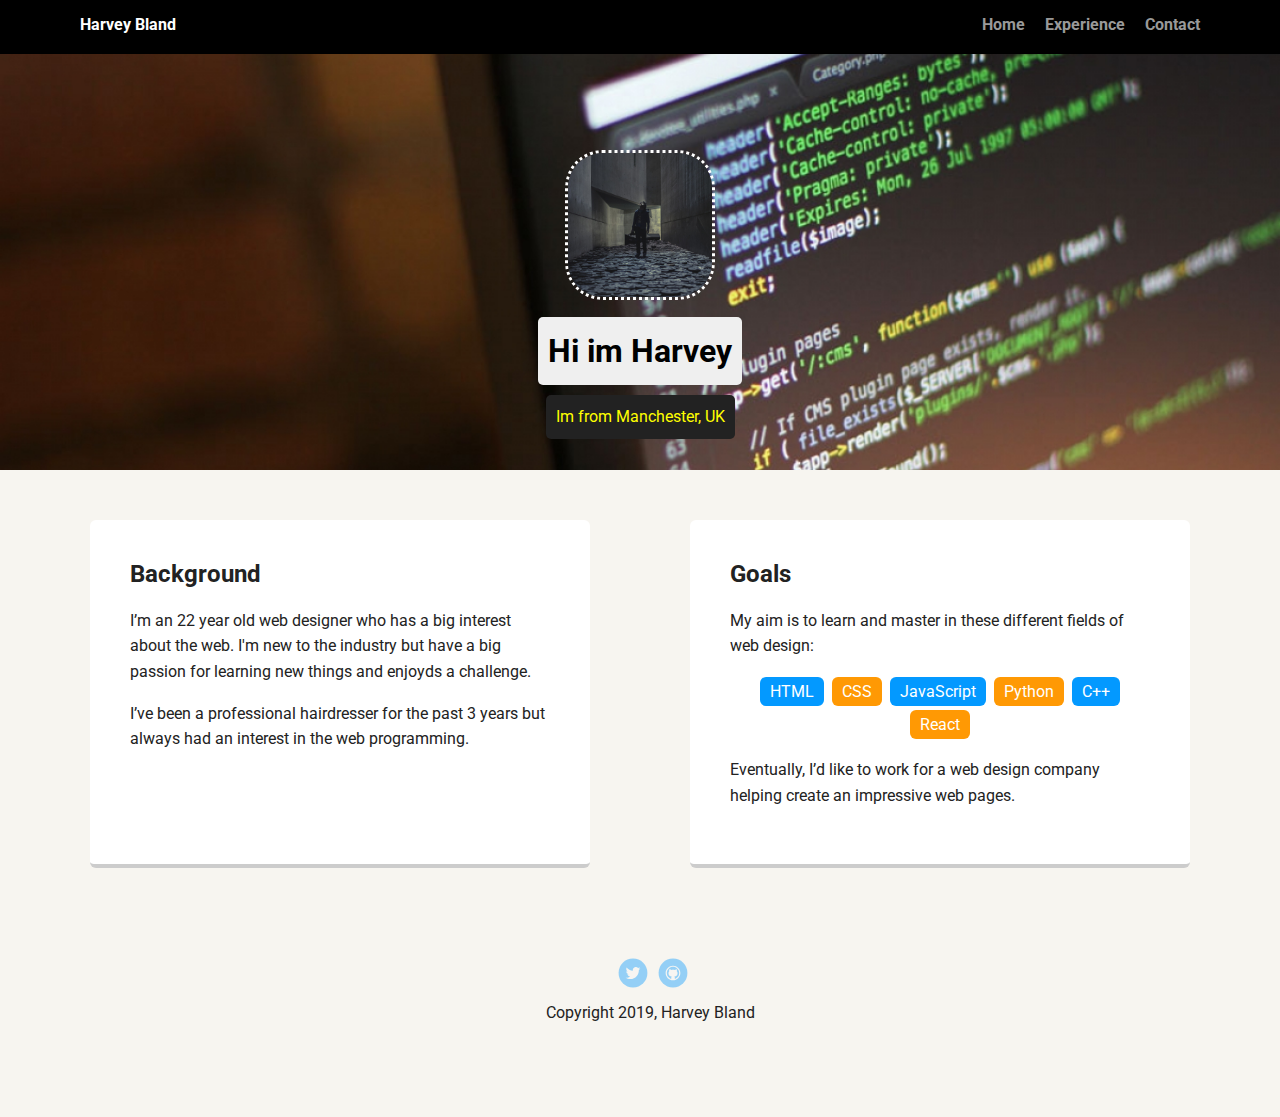
<file: portfolio_update_v1/index.html>
<!doctype html>
<html lang="en">
<head>
  <meta charset="utf-8">
  <title>Harvey Bland's Profile</title>
  <meta name="viewport" content="width=device-width, initial-scale=1.0">
  <link rel="stylesheet" href="styles.css">
  <link href="https://fonts.googleapis.com/css?family=Muli%7CRoboto:400,300,500,700,900" rel="stylesheet"></head>
  <body>

    <nav class="main-nav">
        <ul class="nav">
          <li class="name">Harvey Bland</li>
          <li><a href="#">Home</a></li>
          <li><a href="experience.html">Experience</a></li>
          <li><a href="Contact.html">Contact</a></li>
        </ul>
      </nav>

    <header>
      <img src="images/profilepic.jpg" alt="profile picture" class="profile-image">
      <h1 class="tag name">Hi im Harvey</h1>
      <p class="tag location">Im from Manchester, UK</p>
    </header>

    <main class="flex">
      <article class="card">
        <h2>Background</h2>
        <p>I’m an 22 year old web designer who has a big interest about the web. I'm new to the industry but have a big passion for learning new things and enjoyds a challenge.</p>
        <p>I’ve been a professional hairdresser for the past 3 years but always had an interest in the web programming.</p>
      </article> 

      <article class="card">
        <h2>Goals</h2>
        <p>My aim is to learn and master in these different fields of web design: </p>
        <ul class="skills">
          <li>HTML</li>
          <li>CSS</li>
          <li>JavaScript</li>
          <li>Python</li>
          <li>C++</li>
          <Li>React</Li>
        </ul>
        <p>Eventually, I’d like to work for a web design company helping create an impressive web pages.</p>
      </article> 

    </main>
    <footer>
      <ul>
        <li><a href="https://twitter.com/Harveybland" target="_blank" class="social twitter">Twitter</a></li>
        <li><a href="https://github.com/harveybland" target="_blank" class="social github">Github</a></li>
      </ul>
      <p class="copyright">Copyright 2019, Harvey Bland</p>
    </footer>
  </body>
  </html>
</file>
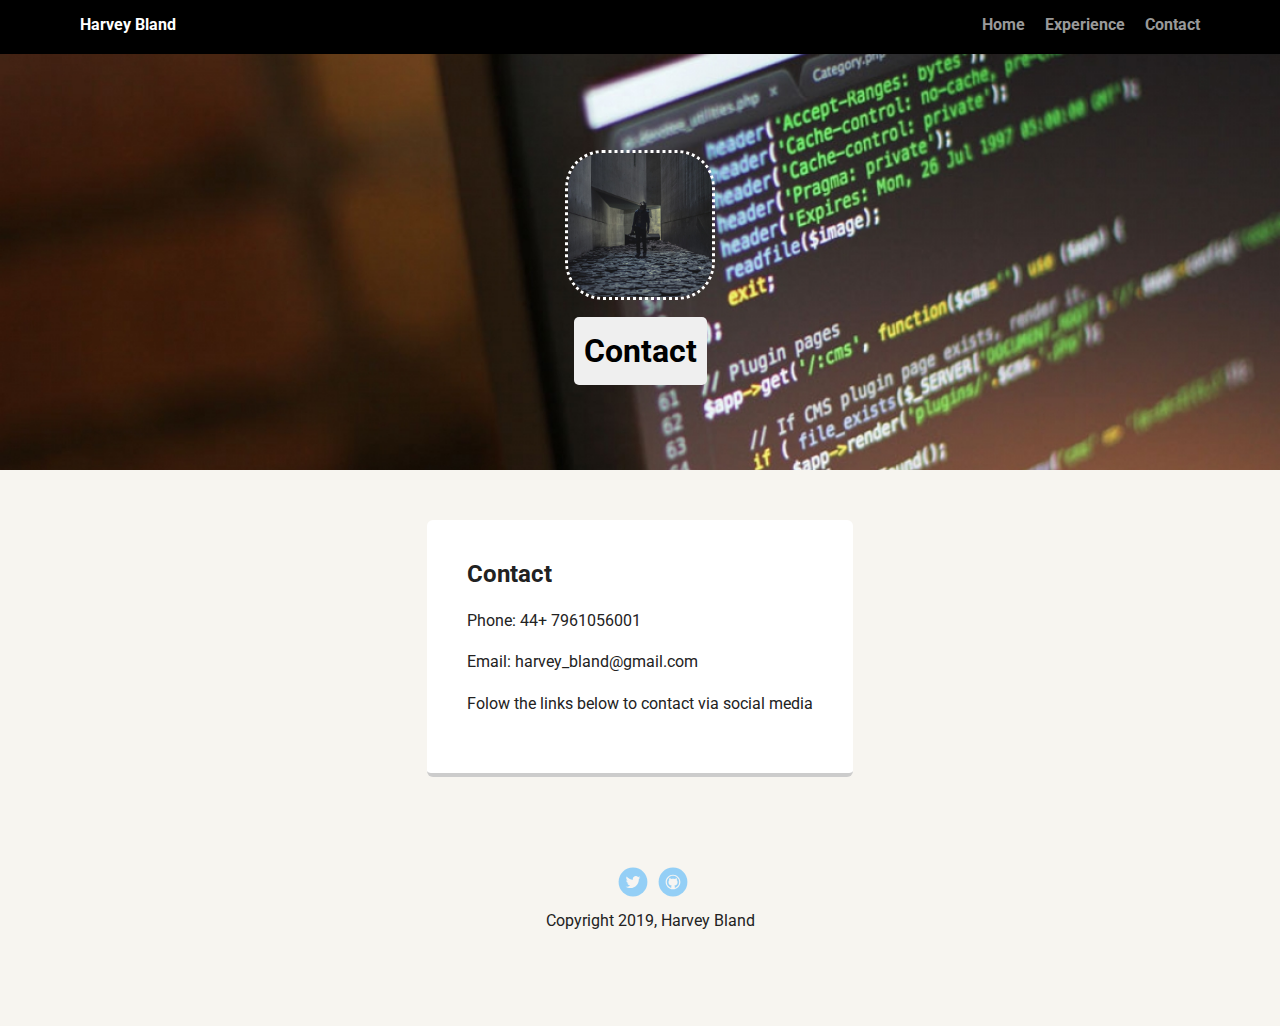
<file: portfolio_update_v1/Contact.html>
<!doctype html>
<html lang="en">
<head>
  <meta charset="utf-8">
  <title>Harvey Bland's Profile</title>
  <meta name="viewport" content="width=device-width, initial-scale=1.0">
  <link rel="stylesheet" href="styles.css">
  <link href="https://fonts.googleapis.com/css?family=Muli%7CRoboto:400,300,500,700,900" rel="stylesheet"></head>
  <body>

    <nav class="main-nav">
        <ul class="nav">
          <li class="name">Harvey Bland</li>
          <li><a href="index.html">Home</a></li>
          <li><a href="experience.html">Experience</a></li>
          <li><a href="#">Contact</a></li>
        </ul>
      </nav>

    <header>
      <img src="images/profilepic.jpg" alt="profile picture" class="profile-image">
      <h1 class="tag name">Contact</h1>
    </header>

    <main class="flex">
      <article class="card">
        <h2>Contact</h2>
        <p>Phone: 44+ 7961056001</p>
        <p>Email: harvey_bland@gmail.com</p>
        <p>Folow the links below to contact via social media</p>
      </article> 

    </main>
    <footer>
      <ul>
        <li><a href="https://twitter.com/Harveybland" target="_blank" class="social twitter">Twitter</a></li>
        <li><a href="https://github.com/harveybland" target="_blank" class="social github">Github</a></li>
      </ul>
      <p class="copyright">Copyright 2019, Harvey Bland</p>
    </footer>
  </body>
  </html>
</file>
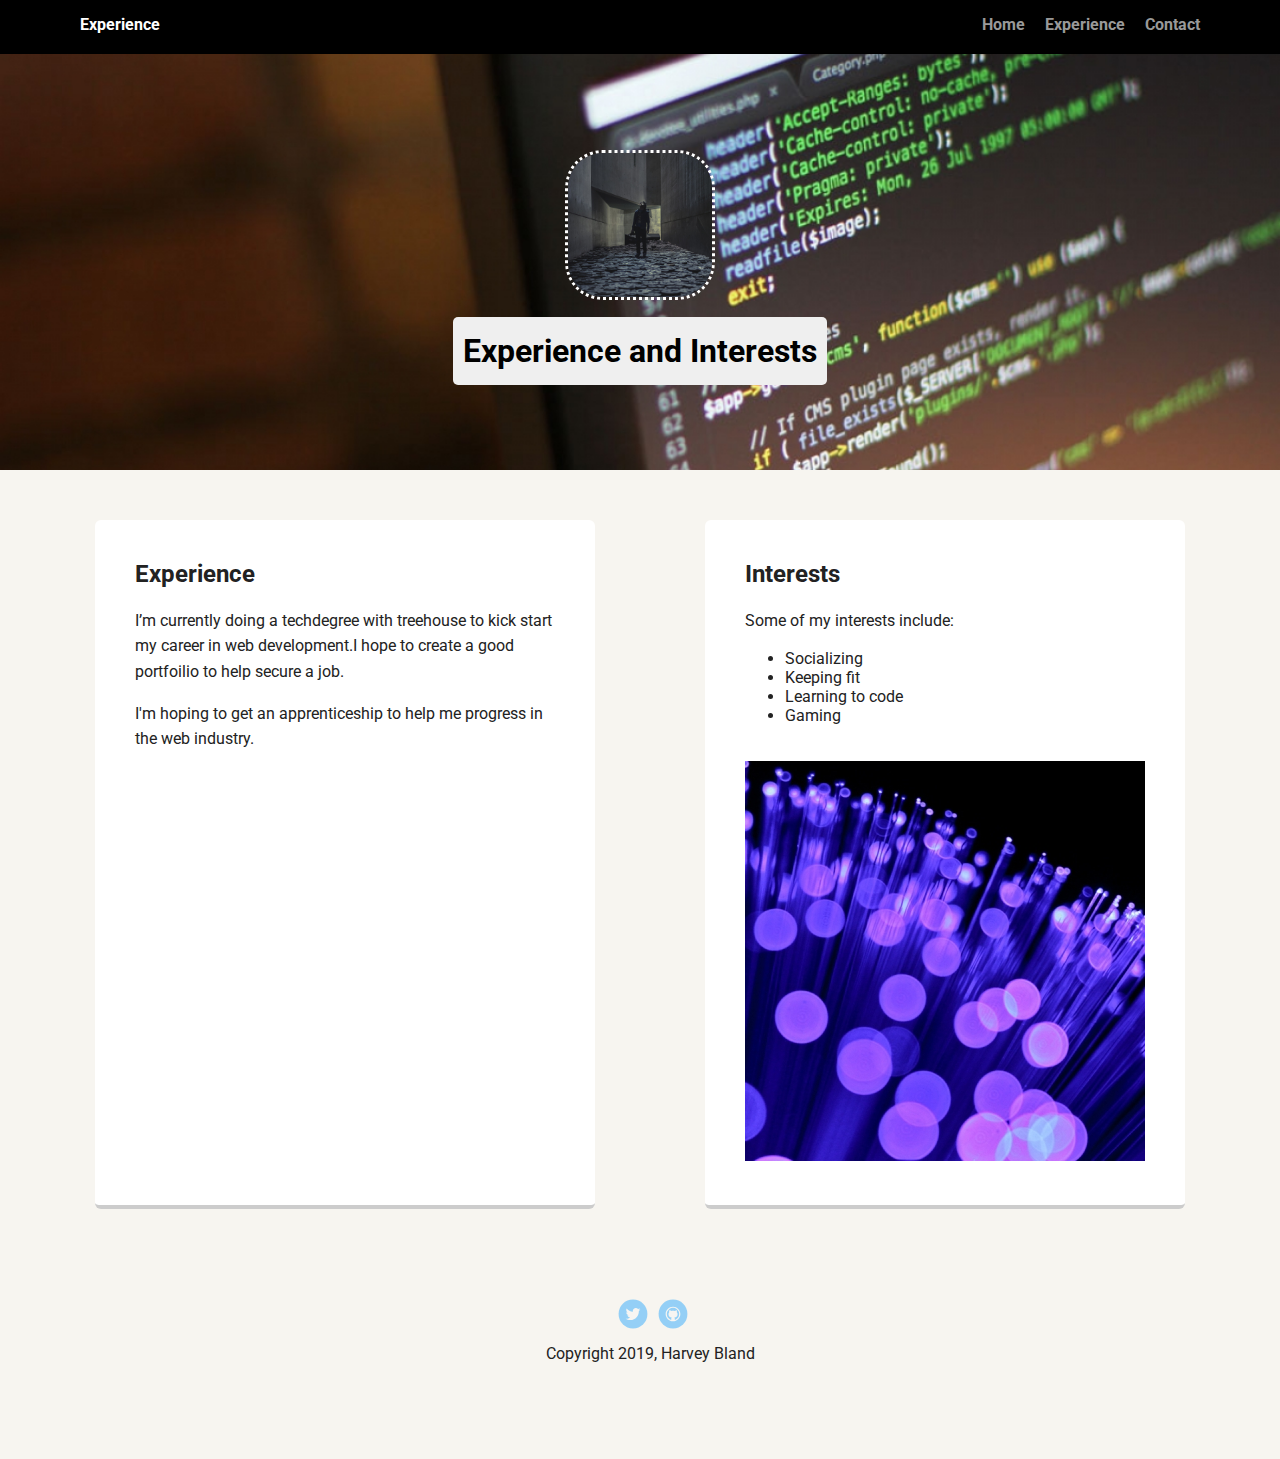
<file: portfolio_update_v1/experience.html>
<!doctype html>
<html lang="en">
<head>
  <meta charset="utf-8">
  <title>Experience</title>
  <meta name="viewport" content="width=device-width, initial-scale=1.0">
  <link rel="stylesheet" href="styles.css">
  <link href="https://fonts.googleapis.com/css?family=Muli%7CRoboto:400,300,500,700,900" rel="stylesheet"></head>
  <body>

    <nav class="main-nav">
        <ul class="nav">
          <li class="name">Experience</li>
          <li><a href="index.html">Home</a></li>
          <li><a href="#">Experience</a></li>
          <li><a href="contact.html">Contact</a></li>
        </ul>
      </nav>

    <header id="experience">
      <img src="images/profilepic.jpg" alt="profile picture" class="profile-image">
      <h1 class="tag name">Experience and Interests</h1>
    </header>

    <main class="flex">
      <article class="card">
        <h2>Experience</h2>
        <p>I’m currently doing a techdegree with treehouse to kick start my career in web development.I hope to create a good portfoilio to help secure a job.</p>
        <p>I'm hoping to get an apprenticeship to help me progress in the web industry.</p>
      </article> 

      <article class="card">
        <h2>Interests</h2>
        <p> Some of my interests include:</p>
         <ul>
            <li>Socializing</li>
            <li>Keeping fit</li>
            <li>Learning to code</li>
            <li>Gaming </li>
         </ul>
         <img src="images/fibreoptic.jpg" class="mw-image" alt="closeup image of fibre optic">
      </article> 

    </main>
    <footer>
      <ul>
        <li><a href="https://twitter.com/Harveybland" target="_blank" class="social twitter">Twitter</a></li>
        <li><a href="https://github.com/harveybland" target="_blank" class="social github">Github</a></li>
      </ul>
      <p class="copyright">Copyright 2019, Harvey Bland</p>
    </footer>
  </body>
  </html>
</file>
<file: portfolio_update_v1/styles.css>
/* Global Layout Set-up */
* { 
  box-sizing: border-box;
}
  
body {
  margin: 0;
  padding: 0;
  text-align: center;
  font-family: 'Roboto', sans-serif;
  color: #222;
  background: #f7f5f0;
}
/* Link Styles */

a {
  text-decoration: none;
  color: #999;
}
a:hover {
  color: #6633ff;
}

/* Section Styles */

.main-nav {
  width: 100%;
  background: black;
  min-height: 30px;
  padding: 10px;
  position: fixed;
  text-align: center;
}
.nav {
  display: flex;
  justify-content: space-around;
  font-weight: 700;
  list-style-type: none;
  margin: 0 auto;
  padding: 0;
}

.nav .name {
    display: block;
    margin-right: auto;
    color: white;
}
.nav li {
  padding: 5px 10px 10px 10px;
}
.nav a {
  transition: all .5s;
}
.nav a:hover {
  color: white
}

header {
  text-align: center;
  background: url('images/banner-1200x500.jpg') no-repeat top center ;
  overflow: hidden;
  background-size: cover;
  padding-top: 100px;
  line-height: 1.5;
}


header .profile-image {
  margin-top: 50px;
  width: 150px;
  height: 150px;
  border-radius: 25%;
  border: 3px dotted white;
  transition: all .5s;
}
header .profile-image:hover {
  transform: scale(1.5) rotate(360deg);
}
.tag {
  background-color: #efefef;
  color: black;
  padding: 10px;
  border-radius: 5px;
  display: table;
  margin: 10px auto;
} 
.location {
  background-color: #222;
  color: yellow;
}
.card {
  margin: 30px;
  padding: 20px 40px 40px;
  max-width: 500px;
  text-align: left;
  background: #fff;
  border-bottom: 4px solid #ccc;
  border-radius: 6px;
  transition: all .5s;
}
.card:hover {
  border-color: #ff99ff;
}

.mw-image {
  margin-top:20px;
  max-width: 100%;
}

ul.skills {
  padding: 0;
  text-align: center;
}

.skills li {
  border-radius: 6px;
  display: inline-block;
  background: #ff9904;
  color: white;
  padding: 5px 10px;
  margin: 2px;
}

.skills li:nth-child(odd) {
  background: #0399ff;
}

footer {
  width: 100%;
  min-height: 30px;
  padding: 20px 0 40px 20px;
}

footer .copyright {
  top: -8px;
  font-size: .75em;
}

footer ul {
  list-style-type: none;
  margin: 0;
  padding: 0;
}

footer ul li {
  display: inline-block;
}

a.social {
  display: inline-block;
  text-indent: -9999px;
  margin-left: 5px;
  width: 30px;
  height: 30px;
  background-size: 30px 30px;
  opacity: .4;
  transition: all .5s;
}
a.twitter {
  background-image: url(images/twitter.svg);
}

a.github {
  background-image: url(images/github.svg);
}
a.social:hover {
  opacity: 1;
}
.clearfix {
  clear: both;
}

/* Styles for larger screens */
@media screen and (min-width: 720px) {
  
  .flex {
      display: -ms-flexbox;      /* TWEENER - IE 10 */
      display: flex; 
      max-width: 1200px;
      -ms-flex-pack: distribute;
      justify-content: space-around;
      margin: 0 auto;
  }

  header {
    min-height: 470px;
  }

  .nav {
    max-width: 1200px;
    padding: 0 30px;
  }


  main {
    padding-top: 20px;
  }

  main p {
    line-height: 1.6em;
  }

  footer {
    font-size: 1.3em;
    max-width: 1200px;
    margin: 40px auto;
  }

}
</file>
